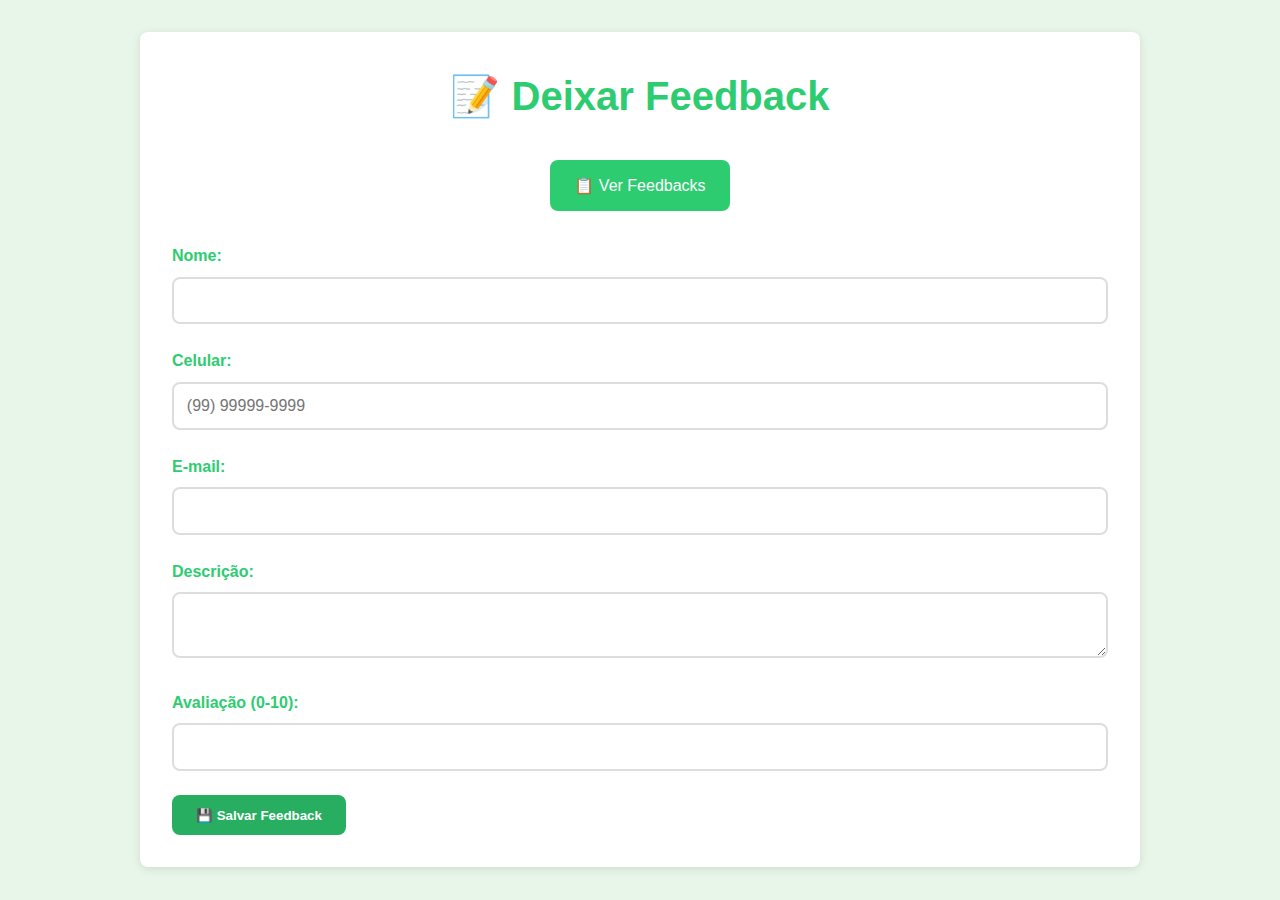
<file: MiniProjetoTicBox/index.html>
<!DOCTYPE html>
<html lang="pt-BR">
<head>
    <meta charset="UTF-8">
    <meta name="viewport" content="width=device-width, initial-scale=1.0">
    <title>Cadastro - TICBOX</title>
    <link rel="stylesheet" href="styles.css">
</head>
<body>
    <div class="container">
        <h1>📝 Deixar Feedback</h1>
        <a href="list.html" class="view-feedbacks-btn">📋 Ver Feedbacks</a>
        <form id="userForm">
        <form id="userForm">
            <div class="form-group">
                <label for="name">Nome:</label>
                <input type="text" id="name" required>
                <span class="error" id="nameError"></span>
            </div>

            <div class="form-group">
                <label for="phone">Celular:</label>
                <input type="text" id="phone" placeholder="(99) 99999-9999" required>
                <span class="error" id="phoneError"></span>
            </div>

            <div class="form-group">
                <label for="email">E-mail:</label>
                <input type="email" id="email" required>
                <span class="error" id="emailError"></span>
            </div>

            <div class="form-group">
                <label for="description">Descrição:</label>
                <textarea id="description" required></textarea>
                <span class="error" id="descError"></span>
            </div>

            <div class="form-group">
                <label for="rating">Avaliação (0-10):</label>
                <input type="number" id="rating" min="0" max="10" required>
                <span class="error" id="ratingError"></span>
            </div>

            <button type="submit">💾 Salvar Feedback</button>
        </form>
    </div>
    <script src="script.js"></script>
</body>
</html>
</file>
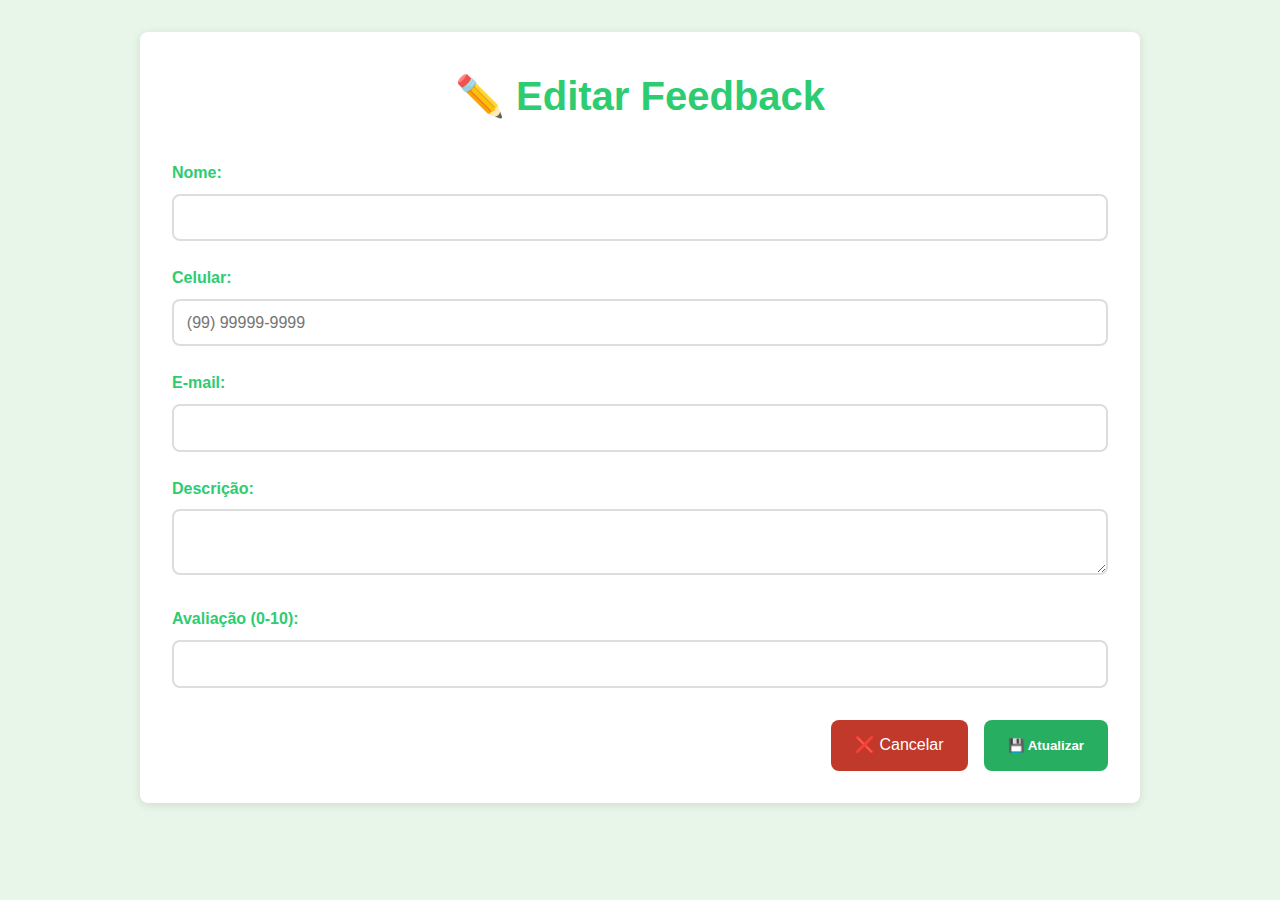
<file: MiniProjetoTicBox/edit.html>
<!DOCTYPE html>
<html lang="pt-BR">
<head>
    <meta charset="UTF-8">
    <meta name="viewport" content="width=device-width, initial-scale=1.0">
    <title>Editar Feedback - TICBOX</title>
    <link rel="stylesheet" href="styles.css">
</head>
<body>
    <div class="container">
        <h1>✏️ Editar Feedback</h1>
        <form id="editForm">
            <div class="form-group">
                <label for="name">Nome:</label>
                <input type="text" id="name" required>
                <span class="error" id="nameError"></span>
            </div>

            <div class="form-group">
                <label for="phone">Celular:</label>
                <input type="text" id="phone" placeholder="(99) 99999-9999" required>
                <span class="error" id="phoneError"></span>
            </div>

            <div class="form-group">
                <label for="email">E-mail:</label>
                <input type="email" id="email" required>
                <span class="error" id="emailError"></span>
            </div>

            <div class="form-group">
                <label for="description">Descrição:</label>
                <textarea id="description" required></textarea>
                <span class="error" id="descError"></span>
            </div>

            <div class="form-group">
                <label for="rating">Avaliação (0-10):</label>
                <input type="number" id="rating" min="0" max="10" required>
                <span class="error" id="ratingError"></span>
            </div>

            <div class="edit-actions">
                <a href="list.html" class="cancel-btn">❌ Cancelar</a>
                <button type="submit" class="update-btn">💾 Atualizar</button>
            </div>
        </form>
    </div>
    <script src="script.js"></script>
    <script>
        const urlParams = new URLSearchParams(window.location.search);
        const userId = urlParams.get('id');

        // Carregar dados do usuário
        const user = getUsers().find(u => u.id === userId);
        if(user) {
            document.getElementById('name').value = user.name;
            document.getElementById('phone').value = user.phone;
            document.getElementById('email').value = user.email;
            document.getElementById('description').value = user.description;
            document.getElementById('rating').value = user.rating;
        }

        // Atualizar usuário
        document.getElementById('editForm').addEventListener('submit', function(e) {
            e.preventDefault();
            clearErrors();

            const updatedUser = {
                name: document.getElementById('name').value.trim(),
                phone: document.getElementById('phone').value.trim(),
                email: document.getElementById('email').value.trim(),
                description: document.getElementById('description').value.trim(),
                rating: document.getElementById('rating').value
            };

            if(validateForm(updatedUser)) {
                const users = getUsers().map(u => 
                    u.id === userId ? {...u, ...updatedUser} : u
                );
                localStorage.setItem('users', JSON.stringify(users));
                window.location.href = 'list.html';
            }
        });
    </script>
</body>
</html>
</file>
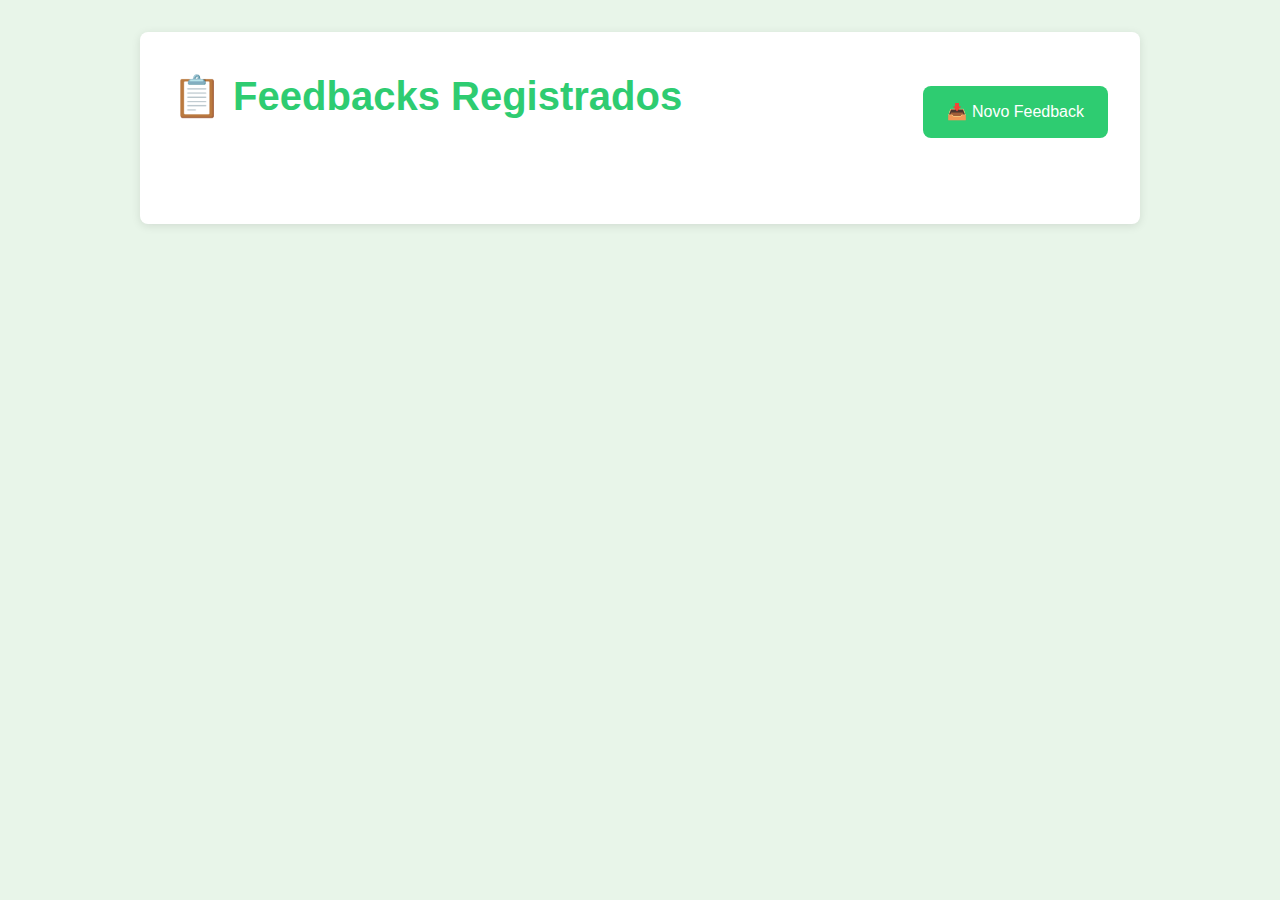
<file: MiniProjetoTicBox/list.html>
<!DOCTYPE html>
<html lang="pt-BR">
<head>
    <meta charset="UTF-8">
    <meta name="viewport" content="width=device-width, initial-scale=1.0">
    <title>Feedbacks - TICBOX</title>
    <link rel="stylesheet" href="styles.css">
</head>
<body>
    <div class="container">
        <div class="header-container">
            <h1>📋 Feedbacks Registrados</h1>
            <a href="index.html" class="return-btn">📥 Novo Feedback</a>
        </div>
        <div id="userList" class="user-list"></div>
    </div>
    <script src="script.js"></script>
    <script>
        function loadUsers() {
            const users = getUsers();
            const list = document.getElementById('userList');
            list.innerHTML = '';

            users.forEach(user => {
                const card = document.createElement('div');
                card.className = 'user-card';
                card.innerHTML = `
                    <div class="user-header">
                        <h3>👤 ${user.name}</h3>
                        <div class="rating">⭐ ${user.rating}/10</div>
                    </div>
                    
                    <div class="user-details">
                        <div class="detail-item">
                            <span class="detail-label">📱 Celular:</span>
                            <div class="detail-content">
                                <span>${user.phone}</span>
                                <a href="https://wa.me/55${user.phone.replace(/\D/g, '')}" 
                                   class="whatsapp" target="_blank">
                                    WhatsApp
                                </a>
                            </div>
                        </div>
                        
                        <div class="detail-item">
                            <span class="detail-label">📧 E-mail:</span>
                            <div class="detail-content">
                                <span>${user.email}</span>
                                <a href="mailto:${user.email}" class="email">
                                    E-mail
                                </a>
                            </div>
                        </div>
                        
                        <div class="detail-item full-width">
                            <span class="detail-label">📝 Descrição:</span>
                            <p class="description-text">${user.description}</p>
                        </div>
                    </div>

                    <div class="actions">
                        <a href="edit.html?id=${user.id}" class="edit-btn">✏️ Editar</a>
                        <button onclick="deleteUser('${user.id}')" class="delete-btn">🗑️ Excluir</button>
                    </div>
                `;
                list.appendChild(card);
            });
        }

        function deleteUser(id) {
            const confirm = window.confirm('Tem certeza que deseja excluir?');
            if(confirm) {
                const users = getUsers().filter(user => user.id !== id);
                localStorage.setItem('users', JSON.stringify(users));
                loadUsers();
            }
        }

        window.onload = loadUsers;
    </script>
</body>
</html>
</file>
<file: MiniProjetoTicBox/styles.css>
:root {
    --primary: #2c3e50;
    --secondary: #3498db;
    --success: #27ae60;
    --danger: #e74c3c;
    --light: #ecf0f1;
    --dark: #2c3e50;
    --radius: 8px;
    --shadow: 0 2px 10px rgba(0,0,0,0.1);
}

* {
    margin: 0;
    padding: 0;
    box-sizing: border-box;
    font-family: 'Segoe UI', sans-serif;
}

body {
    background: var(--light);
    color: var(--dark);
    line-height: 1.6;
}

.container {
    max-width: 1000px;
    margin: 2rem auto;
    padding: 2rem;
    background: white;
    border-radius: var(--radius);
    box-shadow: var(--shadow);
}

h1 {
    color: var(--primary);
    margin-bottom: 2rem;
    text-align: center;
    font-size: 2.5rem;
}

.form-group {
    margin-bottom: 1.5rem;
}

label {
    display: block;
    margin-bottom: 0.5rem;
    font-weight: 600;
    color: var(--primary);
}

input, textarea {
    width: 100%;
    padding: 0.8rem;
    border: 2px solid #ddd;
    border-radius: var(--radius);
    font-size: 1rem;
    transition: all 0.3s ease;
}

input:focus, textarea:focus {
    border-color: var(--secondary);
    box-shadow: 0 0 0 3px rgba(52, 152, 219, 0.1);
    outline: none;
}

.error {
    color: var(--danger);
    font-size: 0.9rem;
    margin-top: 0.5rem;
    opacity: 0;
    transform: translateY(-10px);
    transition: all 0.3s ease;
}

.error.active {
    opacity: 1;
    transform: translateY(0);
}

button {
    padding: 0.8rem 1.5rem;
    border: none;
    border-radius: var(--radius);
    cursor: pointer;
    transition: all 0.3s ease;
}

button[type="submit"] {
    background: var(--success);
    color: white;
    font-weight: 600;
}

.user-list {
    display: grid;
    gap: 1.5rem;
}

.user-card {
    padding: 1.5rem;
    border: 2px solid #eee;
    border-radius: var(--radius);
    background: white;
    transition: transform 0.3s ease;
}

.user-card:hover {
    transform: translateY(-5px);
}

.contact-buttons {
    display: flex;
    gap: 1rem;
    margin: 1rem 0;
}

.whatsapp {
    background: #25D366;
    color: white;
    padding: 0.6rem 1rem;
    border-radius: var(--radius);
    text-decoration: none;
}

.email {
    background: var(--danger);
    color: white;
    padding: 0.6rem 1rem;
    border-radius: var(--radius);
    text-decoration: none;
}

.actions {
    display: flex;
    gap: 1rem;
    margin-top: 1rem;
}

.edit-btn, .delete-btn {
    padding: 0.5rem 1rem;
    border-radius: var(--radius);
    text-decoration: none;
}

.edit-btn {
    background: var(--secondary);
    color: white;
}

.delete-btn {
    background: var(--danger);
    color: white;
}

.edit-actions {
    display: flex;
    gap: 1rem;
    justify-content: flex-end;
    margin-top: 2rem;
}

.cancel-btn {
    background: var(--danger);
    color: white;
    padding: 0.8rem 1.5rem;
    border-radius: var(--radius);
    text-decoration: none;
}

@media (max-width: 768px) {
    .container {
        margin: 1rem;
        padding: 1rem;
    }
    
    h1 {
        font-size: 2rem;
    }
    
    .contact-buttons, .actions {
        flex-direction: column;
    }
}

:root {
    --primary: #2ecc71;       
    --secondary: #27ae60;     
    --success: #219a52;       
    --danger: #c0392b;        
    --light: #ecf0f1;         
    --dark: #2c3e50;          
    --rating: #f1c40f;        
    --radius: 8px;
    --shadow: 0 2px 10px rgba(0,0,0,0.1);
}

body {
    background: #e8f5e9;
}

button[type="submit"] {
    background: var(--secondary);
}

.edit-btn {
    background: var(--primary);
}

.user-card {
    border-color: var(--primary);
}

.rating {
    color: var(--rating);
}

.view-feedbacks-btn {
    display: block;
    width: fit-content;
    margin: 0 auto 2rem auto;
    padding: 0.8rem 1.5rem;
    background: var(--primary);
    color: white;
    border-radius: var(--radius);
    text-decoration: none;
    transition: all 0.3s ease;
}

.view-feedbacks-btn:hover {
    background: var(--secondary);
    transform: translateY(-2px);
}

.contact-line {
    display: flex;
    align-items: center;
    gap: 1rem;
    margin: 0.5rem 0;
}

.contact-line p {
    margin: 0;
}

.whatsapp {
    background: #25D366;
    order: 2;
}

.email {
    background: var(--danger);
    order: 2;
}

@media (max-width: 768px) {
    .contact-line {
        flex-wrap: wrap;
    }
    
    .whatsapp, .email {
        width: 100%;
        order: 3;
        text-align: center;
    }
}

/* Novos estilos para list.html */
.header-container {
    display: flex;
    justify-content: space-between;
    align-items: center;
    margin-bottom: 2rem;
}

.return-btn {
    background: var(--primary);
    color: white;
    padding: 0.8rem 1.5rem;
    border-radius: var(--radius);
    text-decoration: none;
    transition: all 0.3s ease;
    display: flex;
    align-items: center;
    gap: 0.5rem;
}

.return-btn:hover {
    background: var(--secondary);
    transform: translateY(-2px);
}

.user-header {
    display: flex;
    justify-content: space-between;
    align-items: center;
    margin-bottom: 1.5rem;
    padding-bottom: 1rem;
    border-bottom: 2px solid var(--primary);
}

.detail-item {
    display: grid;
    grid-template-columns: 120px 1fr;
    gap: 1rem;
    margin-bottom: 1.2rem;
    align-items: center;
}

.detail-item.full-width {
    grid-template-columns: 1fr;
}

.detail-label {
    font-weight: 600;
    color: var(--primary);
}

.detail-content {
    display: flex;
    gap: 1rem;
    align-items: center;
    flex-wrap: wrap;
}

.description-text {
    background: #f8f9fa;
    padding: 1rem;
    border-radius: var(--radius);
    line-height: 1.5;
}

.whatsapp, .email,
.edit-btn, .delete-btn {
    padding: 0.6rem 1.2rem;
    font-size: 0.9rem;
    min-width: 100px;
    text-align: center;
    display: inline-flex;
    align-items: center;
    justify-content: center;
    gap: 0.5rem;
}

.whatsapp::before {
    content: "📱";
}
.email::before {
    content: "📧";
}

@media (max-width: 768px) {
    .header-container {
        flex-direction: column;
        gap: 1rem;
        text-align: center;
    }
    
    .detail-item {
        grid-template-columns: 1fr;
        gap: 0.5rem;
    }
    
    .detail-content {
        flex-direction: column;
        align-items: flex-start;
    }
    
    .whatsapp, .email {
        width: 120px;
    }
}
</file>
